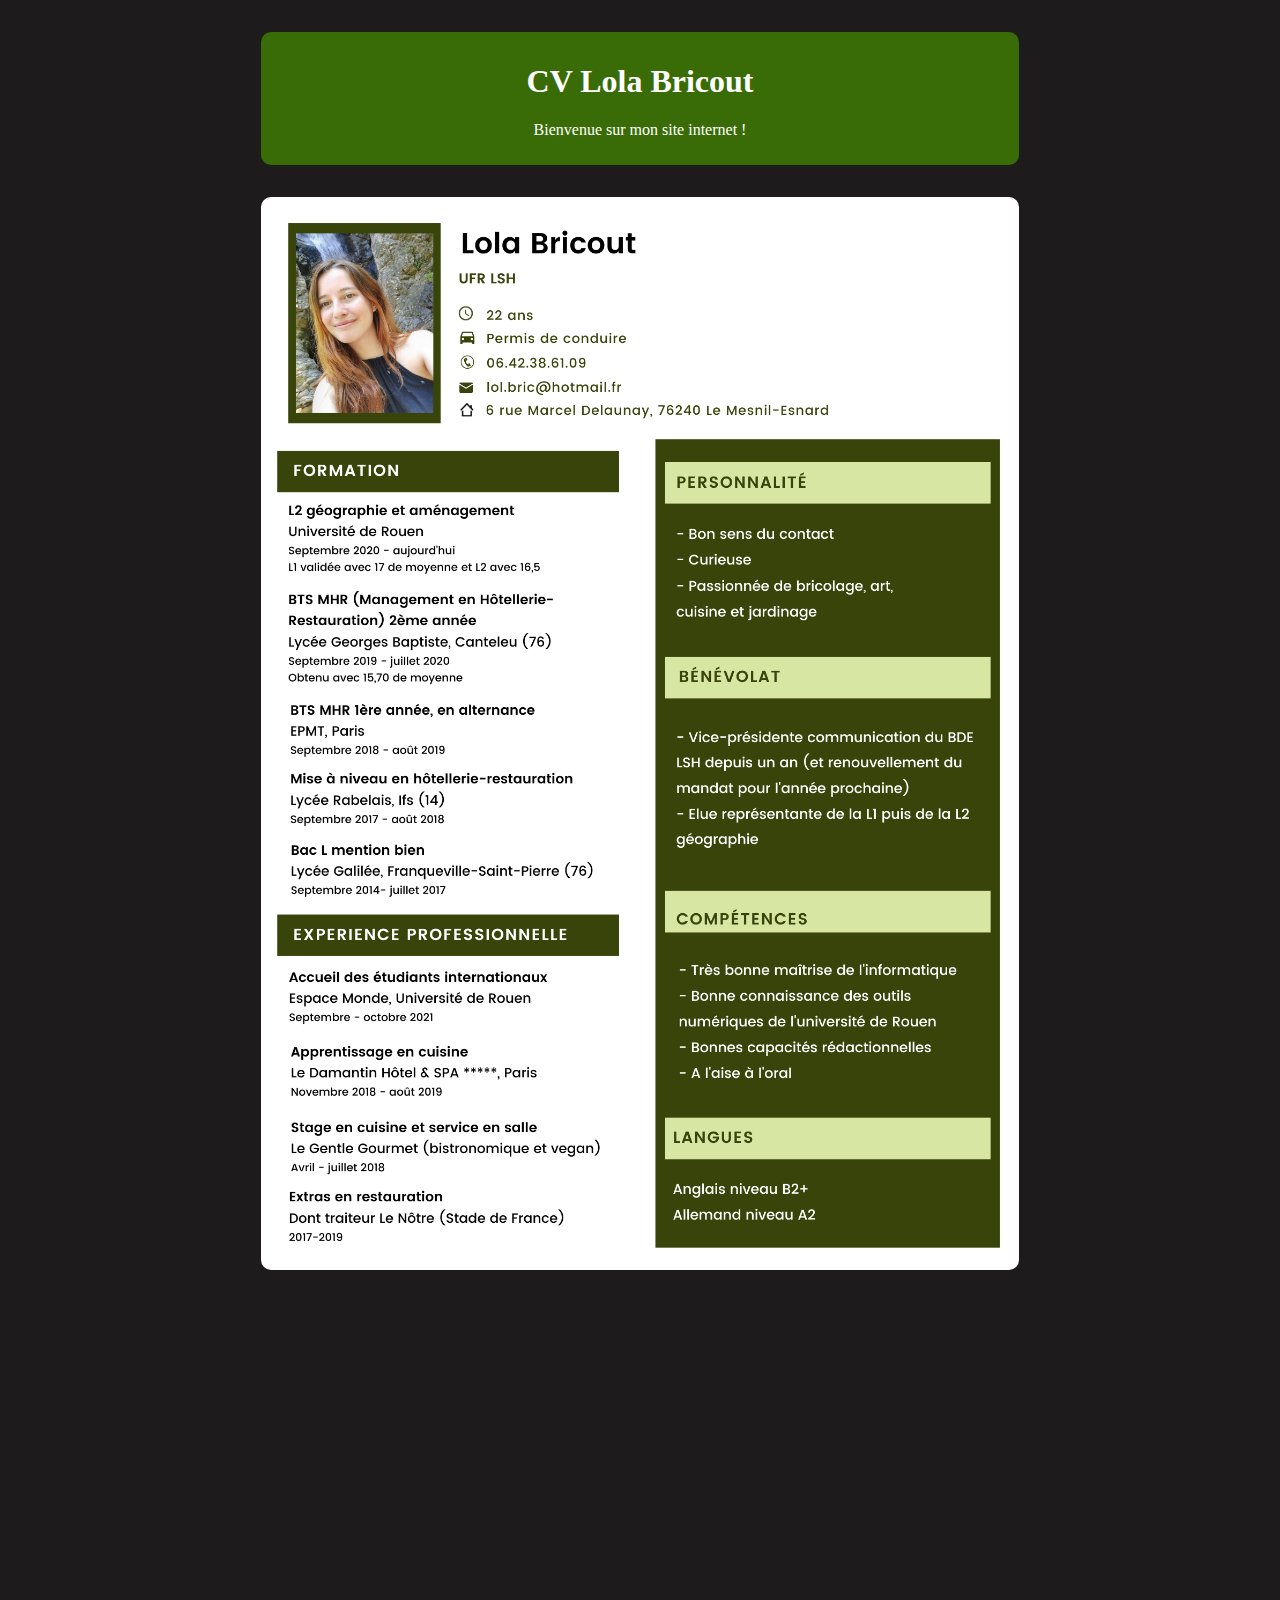
<file: Index.html>
<!DOCTYPE html>

<html>
    <head>
        <title>CV Lola Bricout</title> <!--nom de la page-->
        <link rel="stylesheet" href="style.css"> <!--lien vers le fichier css-->
    </head>

    <body>
        <header>
            <h1>CV Lola Bricout</h1> <!--grand titre-->
            <p>Bienvenue sur mon site internet !</p> <!--paragraphe-->   
        </header>


        <a href="files/CV.pdf"> <!--télécharger pdf quand on clique sur l'image-->
            <img src="files/CV.png" width="60%">  <!--ajouter notre image-->
        </a>
        
        <iframe src="https://storymaps.arcgis.com/stories/999cefc35623483d9ab70c5943424cf5" width="100%" height="500px" frameborder="0" allowfullscreen allow="geolocation"></iframe>
    </body>
</html>
</file>
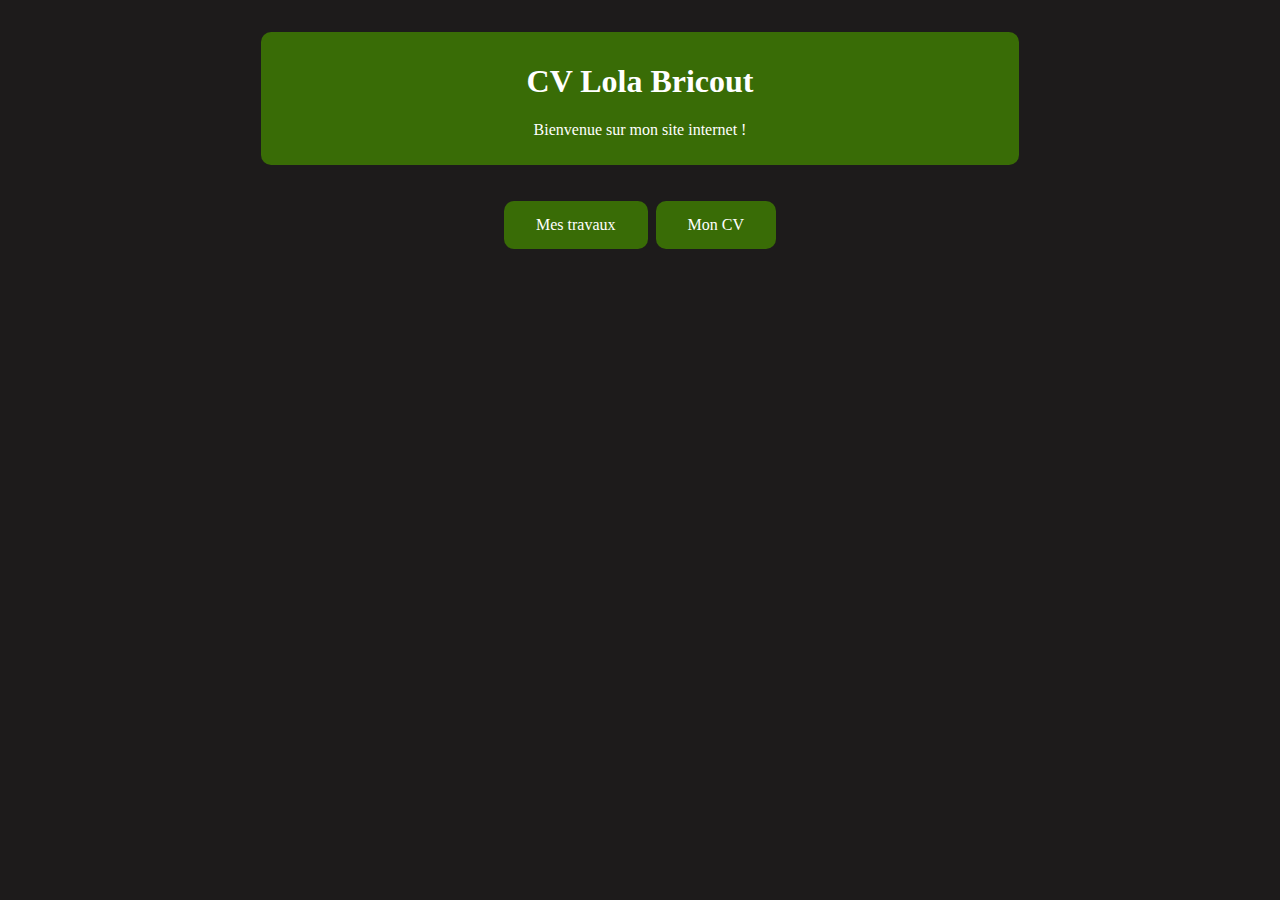
<file: index.html>
<!DOCTYPE html>

<html>
    <head>
        <title>CV Lola Bricout</title> <!--nom de la page-->
        <link rel="stylesheet" href="style.css"> <!--lien vers le fichier css-->
    </head>

    <body>
        <header>
            <h1>CV Lola Bricout</h1> <!--grand titre-->
            <p>Bienvenue sur mon site internet !</p> <!--paragraphe-->   
        </header>

        <nav>
              <!--<a href="index.html" class="button active">Mon parcours</a>-->
              <a href="projets.html" class="button">Mes travaux</a>
              <a href="cv.html" class="button">Mon CV</a>
          </nav>


        
        <iframe src="https://storymaps.arcgis.com/stories/999cefc35623483d9ab70c5943424cf5" width="100%" height="500px" frameborder="0" allowfullscreen allow="geolocation"></iframe>
    </body>
</html>
</file>
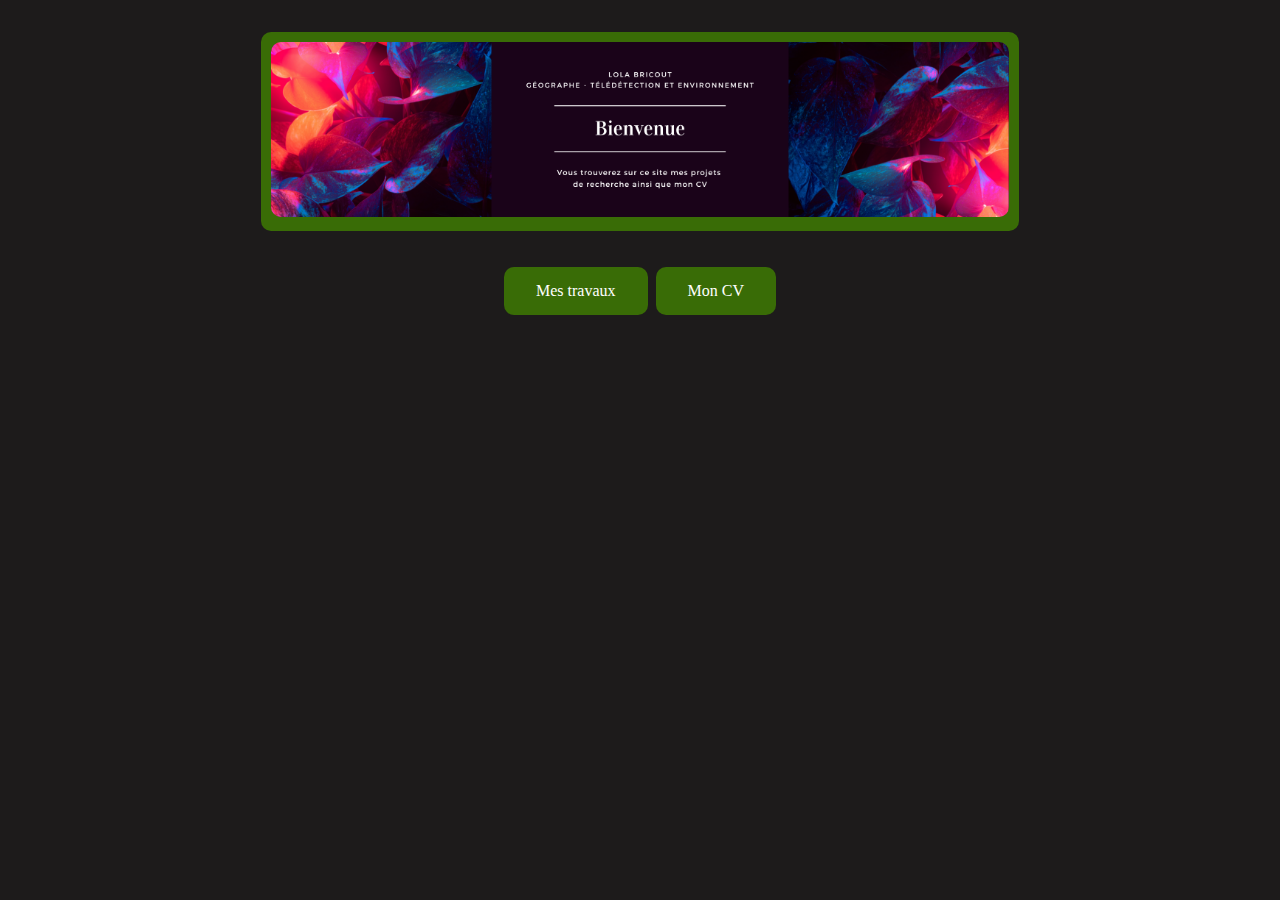
<file: OLD_index.html>
<!DOCTYPE html>

<html>
    <head>
        <title>CV Lola Bricout</title> <!--nom de la page-->
        <link rel="stylesheet" href="style.css"> <!--lien vers le fichier css-->
    </head>

    <body>
        <header>
            <img src="files/banniere.png" width="100%">
        </header>

        <nav>
              <!--<a href="index.html" class="button active">Mon parcours</a>-->
              <a href="index.html" class="button">Mes travaux</a>
              <a href="cv.html" class="button">Mon CV</a>
          </nav>


        
        <iframe src="https://storymaps.arcgis.com/stories/999cefc35623483d9ab70c5943424cf5" width="100%" height="500px" frameborder="0" allowfullscreen allow="geolocation"></iframe>
    </body>
</html>
</file>
<file: style.css>
body {
    background-color: rgb(29, 27, 27);
    color: white;
    text-align: center;
}

header {
    background-color: rgb(57, 108, 6);
    color: white;
    border-radius: 10px; /*arrondir les bordures*/
    
    
    justify-content: center;
    align-items: center;
    margin: 2.5% 20%;
    padding: 10px;
}

nav {
    margin: 2.5% 20%;
}

.button {
    background-color: rgb(57, 108, 6);
    border: none;
    color: white;
    padding: 15px 32px;
    text-align: center;
    text-decoration: none;
    display: inline-block;
    font-size: 16px;
    margin: 4px 2px;
    cursor: pointer;
    border-radius: 10px;
  }

.button:hover {
    background-color: rgb(110, 172, 48);
}

.button.active {
    background-color: rgb(1, 75, 1);
}

img {
    border-radius: 10px; /*arrondir les bordures*/
    justify-content: center;
    align-items: center;
}
</file>
